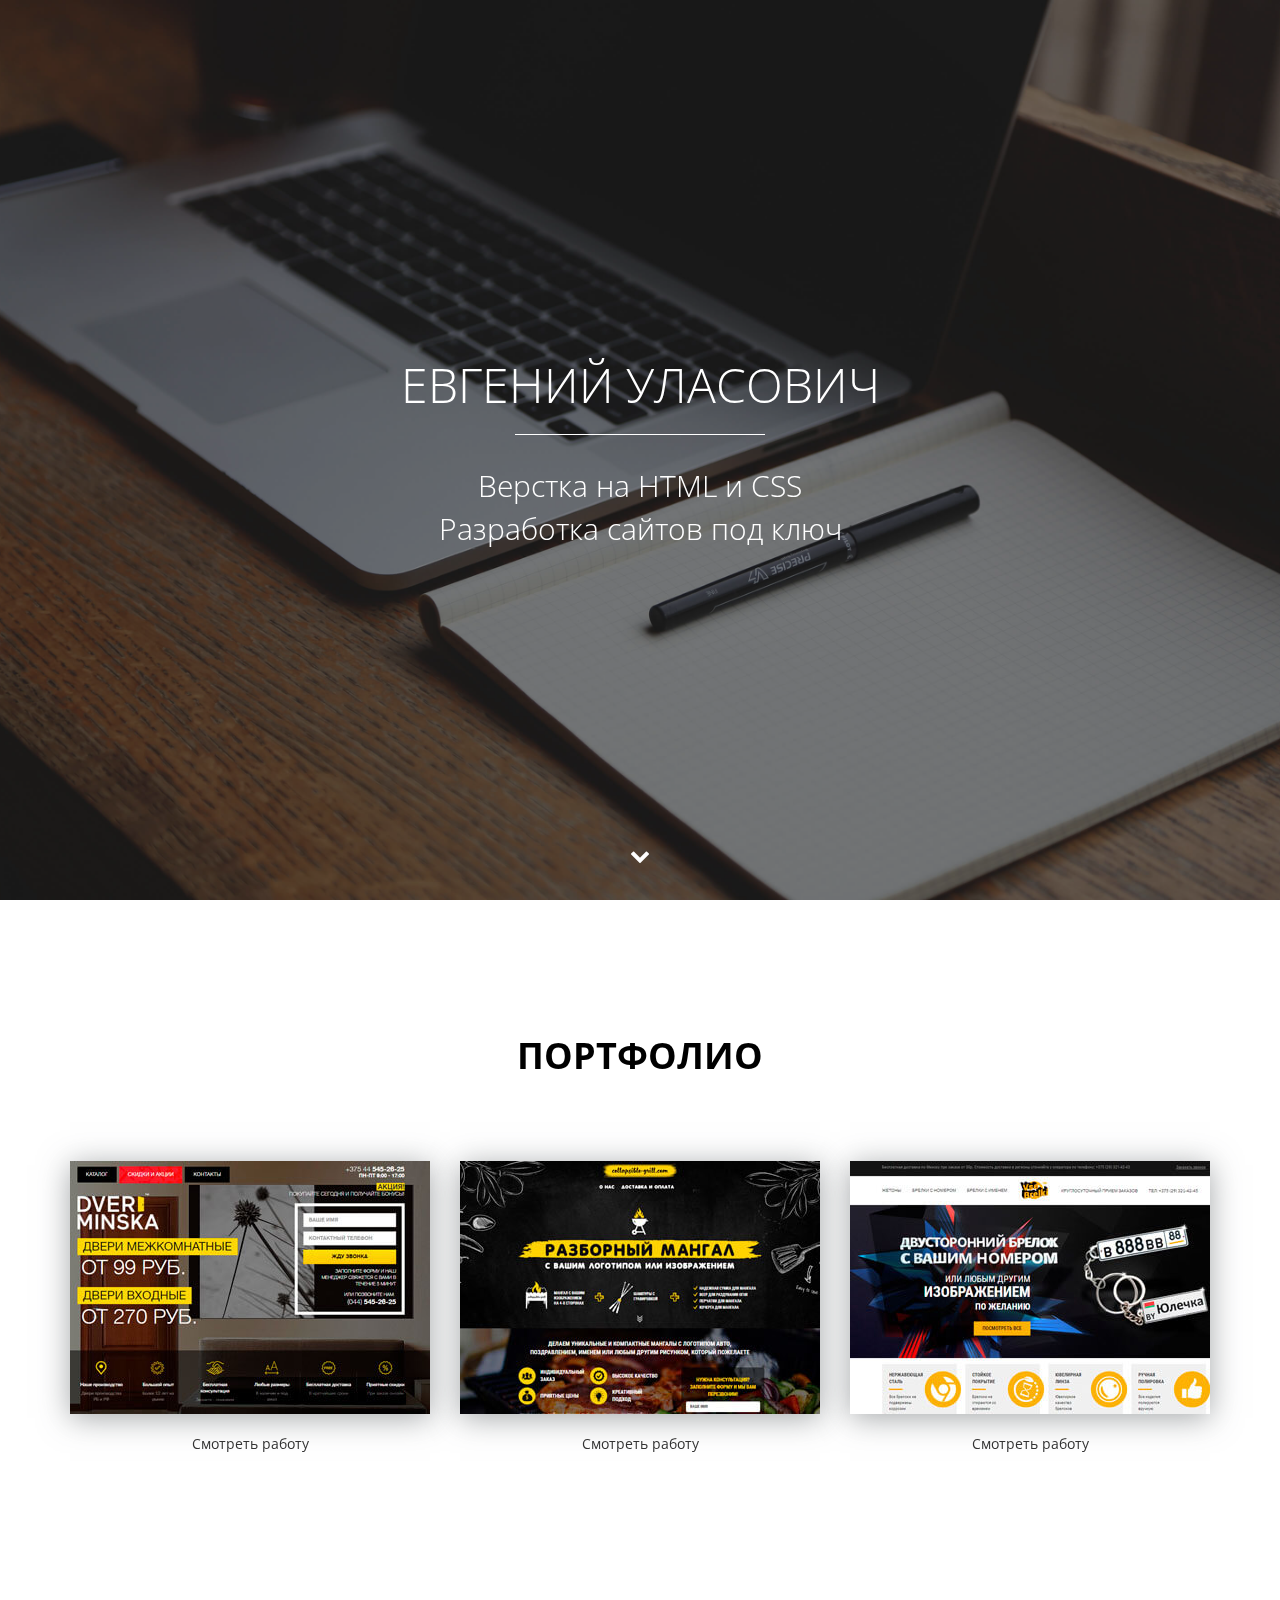
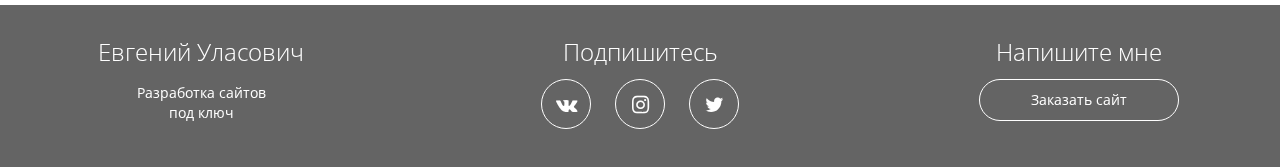
<file: index.html>
<!DOCTYPE html>
<html lang="ru">
  <head>
    <meta charset="utf-8">
    <meta http-equiv="X-UA-Compatible" content="IE=edge">
    <meta name="viewport" content="width=device-width, initial-scale=1">
    <meta property="og:url" content="">
    <meta property="og:type" content="website">
    <meta property="og:title" content="Евгений Уласович - верстка сайтов на HTML и CSS">
    <meta property="og:image" content="">
    <meta property="og:description" content="Закажите разработку сайта без посредников от 4 990 рублей">
    <meta property="og:site_name" content="Портфолио верстальщика">
    <meta property="article:author" content="Евгений Уласович">
    <title>Евгений Уласович - Портфолио</title>
    <link rel="stylesheet" href="css/fontello.css">
    <link rel="stylesheet" href="css/fontello-embedded.css">
    <link href="https://fonts.googleapis.com/css?family=Open+Sans:400,700&amp;subset=cyrillic" rel="stylesheet">
    <link href="css/bootstrap.min.css" rel="stylesheet">
    <link href="css/style.css" rel="stylesheet">
    <link rel="shortcut icon" type="image/x-icon" href="favicon.ico">
    <!--[if lt IE 9]>
      <script src="https://oss.maxcdn.com/html5shiv/3.7.3/html5shiv.min.js"></script>
      <script src="https://oss.maxcdn.com/respond/1.4.2/respond.min.js"></script>
    <![endif]-->
  </head>
  <body>

    <section class="main parallax-window" data-parallax="scroll" data-image-src="img/main-bg.jpg">
    <div class="main-overlay"></div>
      <div class="wrapper">
        <div class="main-header">
          <h1>Евгений Уласович</h1>
          <div class="main-line"></div>
          <p>Верстка на HTML и CSS<br>Разработка сайтов под ключ</p>
        </div>
      </div>
      <a href="#portfolio" class="main-down"><i class="icon-down"></i></a>
    </section>

    <section class="portfolio" id="portfolio">
      <div class="container">
        <h2 class="section-header">Портфолио</h2>
        <div class="row">
          <div class="col-md-4">
            <div class="portfolio-block">
            <img src="img/portfolio/1.jpg" alt="Работа №1">
            <a class="cd-modal-trigger" data-work='work-1' href="#0">Смотреть работу</a></div>
          </div>
          <div class="col-md-4">
            <div class="portfolio-block">
            <img src="img/portfolio/2.jpg" alt="Работа №2">
            <a class="cd-modal-trigger" data-work='work-2' href="#0">Смотреть работу</a></div>
          </div>
          <div class="col-md-4">
            <div class="portfolio-block">
            <img src="img/portfolio/3.jpg" alt="Работа №3">
            <a class="cd-modal-trigger" data-work='work-3' href="#0">Смотреть работу</a></div>
          </div>
        </div>
      </div>
    </section>

    <footer>
      <div class="container">
        <div class="row">
          <div class="col-md-3">
            <strong>Евгений Уласович</strong>
            <p>Разработка сайтов<br> под ключ</p>
          </div>
          <div class="col-md-6">
            <strong>Подпишитесь</strong>
            <div class="social-links">
              <a href="https://vk.com/evgenii_ulasovich"><i class="icon-vk"></i></a>
              <a href="https://www.instagram.com/evg_ulasovich/"><i class="icon-instagram"></i></a>
              <a href="#"><i class="icon-twitter"></i></a>
            </div>
          </div>
          <div class="col-md-3"><strong>Напишите мне</strong><a href="https://vk.com/evgenii_ulasovich" class="offer-btn">Заказать сайт</a></div>
        </div>
      </div>
    </footer>

    <div class="cd-modal">
  <div class="modal-content"></div> <!-- .modal-content -->

  <a href="#0" class="modal-close">Close</a>
</div> <!-- .cd-modal -->

<div class="cd-transition-layer"> 
  <div class="bg-layer"></div>
</div> <!-- .cd-transition-layer -->

<!-- Модальные окна -->

<div class="modal fade" id="work" role="dialog">
  <div class="modal-dialog" role="document">
    <div class="modal-content">
      <div class="modal-header">
        <button type="button" class="close" data-dismiss="modal" aria-label="Close">
          <span aria-hidden="true">&times;</span>
        </button>
        <h4 class="modal-title">Разработка сайта</h4>
      </div>
      <div class="modal-body">
        
      </div>
      </div>
    </div>
  </div>
</div>

    <!-- jQuery (necessary for Bootstrap's JavaScript plugins) -->
    <script src="https://ajax.googleapis.com/ajax/libs/jquery/1.12.4/jquery.min.js"></script>
    <script src="js/parallax.min.js"></script>
    <script src="js/main.js"></script>
    <script>
      $(function() {
        var link = $('.cd-modal-trigger');
        link.on('click', function(event) {
          var work = $(this).attr('data-work');
          $('.modal-content').load(work+'.html');
        });
      });
    </script>

    <script>
      $(document).ready(function() {
        //навигация - плавный скроллинг к якорю 
        $(".main-down").on('click', function(event) {
          //отменяет стандартную обработку при нажатии на ссылку 
          event.preventDefault();
          //забираем идентификатор с атрибута href
          var id = $(this).attr('href'),
          //узнаем высоту начала страницы до блока на который ссылается якорь
          top = $(id).offset().top;
          //анимируем переход на расстояние - top за 1000 мс
          $('body,html').animate({scrollTop:top},1000);
        });

      });
    </script>
  </body>
</html>
</file>
<file: css/fontello.css>
@font-face {
  font-family: 'fontello';
  src: url('../font/fontello.eot?44773843');
  src: url('../font/fontello.eot?44773843#iefix') format('embedded-opentype'),
       url('../font/fontello.woff2?44773843') format('woff2'),
       url('../font/fontello.woff?44773843') format('woff'),
       url('../font/fontello.ttf?44773843') format('truetype'),
       url('../font/fontello.svg?44773843#fontello') format('svg');
  font-weight: normal;
  font-style: normal;
}
/* Chrome hack: SVG is rendered more smooth in Windozze. 100% magic, uncomment if you need it. */
/* Note, that will break hinting! In other OS-es font will be not as sharp as it could be */
/*
@media screen and (-webkit-min-device-pixel-ratio:0) {
  @font-face {
    font-family: 'fontello';
    src: url('../font/fontello.svg?44773843#fontello') format('svg');
  }
}
*/
 
 [class^="icon-"]:before, [class*=" icon-"]:before {
  font-family: "fontello";
  font-style: normal;
  font-weight: normal;
  speak: none;
 
  display: inline-block;
  text-decoration: inherit;
  width: 1em;
  margin-right: .2em;
  text-align: center;
  /* opacity: .8; */
 
  /* For safety - reset parent styles, that can break glyph codes*/
  font-variant: normal;
  text-transform: none;
 
  /* fix buttons height, for twitter bootstrap */
  line-height: 1em;
 
  /* Animation center compensation - margins should be symmetric */
  /* remove if not needed */
  margin-left: .2em;
 
  /* you can be more comfortable with increased icons size */
  /* font-size: 120%; */
 
  /* Font smoothing. That was taken from TWBS */
  -webkit-font-smoothing: antialiased;
  -moz-osx-font-smoothing: grayscale;
 
  /* Uncomment for 3D effect */
  /* text-shadow: 1px 1px 1px rgba(127, 127, 127, 0.3); */
}
 
.icon-down:before { content: '\e800'; } /* '' */
.icon-twitter:before { content: '\f099'; } /* '' */
.icon-instagram:before { content: '\f16d'; } /* '' */
.icon-vk:before { content: '\f189'; } /* '' */
</file>
<file: css/fontello-embedded.css>
@font-face {
  font-family: 'fontello';
  src: url('../font/fontello.eot?53414780');
  src: url('../font/fontello.eot?53414780#iefix') format('embedded-opentype'),
       url('../font/fontello.svg?53414780#fontello') format('svg');
  font-weight: normal;
  font-style: normal;
}
@font-face {
  font-family: 'fontello';
  src: url('[data-uri]') format('woff'),
       url('[data-uri]') format('truetype');
}
/* Chrome hack: SVG is rendered more smooth in Windozze. 100% magic, uncomment if you need it. */
/* Note, that will break hinting! In other OS-es font will be not as sharp as it could be */
/*
@media screen and (-webkit-min-device-pixel-ratio:0) {
  @font-face {
    font-family: 'fontello';
    src: url('../font/fontello.svg?53414780#fontello') format('svg');
  }
}
*/
 
 [class^="icon-"]:before, [class*=" icon-"]:before {
  font-family: "fontello";
  font-style: normal;
  font-weight: normal;
  speak: none;
 
  display: inline-block;
  text-decoration: inherit;
  width: 1em;
  margin-right: .2em;
  text-align: center;
  /* opacity: .8; */
 
  /* For safety - reset parent styles, that can break glyph codes*/
  font-variant: normal;
  text-transform: none;
     
  /* fix buttons height, for twitter bootstrap */
  line-height: 1em;
 
  /* Animation center compensation - margins should be symmetric */
  /* remove if not needed */
  margin-left: .2em;
 
  /* you can be more comfortable with increased icons size */
  /* font-size: 120%; */
 
  /* Uncomment for 3D effect */
  /* text-shadow: 1px 1px 1px rgba(127, 127, 127, 0.3); */
}
.icon-down:before { content: '\e800'; } /* '' */
.icon-twitter:before { content: '\f099'; } /* '' */
.icon-instagram:before { content: '\f16d'; } /* '' */
.icon-vk:before { content: '\f189'; } /* '' */
</file>
<file: css/style.css>
body{
	font-family: 'Open Sans', sans-serif;
}
html{
	font-size: 10px;
}
a:active,a:focus,a:visited{
	text-decoration:none;
	outline: none;
}
.wrapper{
	display: table-cell;
	vertical-align: middle;
}
.main{
	position: relative;
	display: table;
	width: 100%;
	text-align: center;
	color: #fff;
	height: 100vh;
}
.main-header{
	position: relative;
	z-index: 2;
}
.main-overlay{
	position: absolute;
	width: 100%;
	min-height: 100%;
	background-color: rgba(0,0,0,0.5);
	z-index: 1;
}
.main p{
	font-size: 3rem;
	font-weight: 300;
}
.main h1{
	margin-bottom:1.4rem;
	font-weight: 300;
	text-transform: uppercase;
	font-size: 4.8rem;
}
.main-line{
	width: 25rem;
	height: 1px;
	background-color: #fff;
	margin: 0 auto;
}
.main-down {
    position: absolute;
    color: #fff;
    z-index: 4;
    bottom: 2rem;
    display: inline-block;
    font-size: 2rem;
    width: 50px;
    height: 50px;
    border-radius: 50%;
    border: 1px solid transparent;
    line-height: 50px;
    left: 50%;
    margin-left: -25px;
    transition: 0.2s;
}
.main-down:hover{
	color: #fff;
	border-color:#fff;
}
.portfolio{
	padding: 10rem 0px;
	text-align: center;
}
.section-header{
	text-align: center;
	font-weight: 700;
	font-size: 3.6rem;
	padding-bottom: 5rem;
	color: #000;
	text-transform: uppercase;
}
.portfolio img{
	width: 100%;
	max-width: 360px;
	box-shadow: 0px 4px 29px 0px rgba(87, 92, 97, 0.54);
}
.portfolio a{
	display: block;
	margin: 2rem auto 5rem;
	color: #333;
	width: 12rem;
	border-bottom: 1px solid transparent;
}
.portfolio a:hover{
	text-decoration: none;
	border-bottom: 1px dotted #333;
}
.modal-btn a{
	color: #333;
}
footer{
	background: #646464;
	color: #fff;
	text-align: center;
	padding: 3rem 0;
}
footer strong{
	font-weight: 300;
	font-size: 2.4rem;
}
.social-links{
	margin-top: 1rem;
}
.social-links a{
	width: 5rem;
	height: 5rem;
	line-height: 5rem;
	display: inline-block;
	color: #fff;
	border-radius: 50%;
	margin-left: 1rem;
	margin-right: 1rem;
	border: 1px solid #fff;
	font-size: 2rem;
	-webkit-transition: 0.2s;
	-o-transition: 0.2s;
	transition: 0.2s;
}
.social-links a:hover{
	background: #fff;
	color: #646464;
}
.offer-btn{
	display: block;
	width: 80%;
	max-width: 200px;
	margin:1rem auto;
	border:1px solid #fff;
	padding-top: 1rem;
	padding-bottom: 1rem;
	color: #fff;
	border-radius: 100px;
	-webkit-transition: 0.2s;
	-o-transition: 0.2s;
	transition: 0.2s;
}
.offer-btn:hover{
	background-color: #fff;
	color: #646464;
	text-decoration: none;
}
.close{
	background: transparent;
	border:none;
	font-size: 2.5rem;
	position: absolute;
	right: 2rem;
	top:1rem;
}
.modal-title{
	font-weight: 800;
	font-size: 2rem;
}
.modal-btn{
	display: inline-block;
	border: 1px solid #fff;
	padding: 1rem 2rem;
	color: #fff;
	border-radius: 5px;
	-webkit-transition: 0.2s;
	-o-transition: 0.2s;
	transition: 0.2s;
	font-weight: 700;
}
.modal-btn:hover{
	background-color: #fff;
	color: #333;
	text-decoration: none;
}
.img-pf{
	border: 3px solid #fff;
	border-radius: 5px;
	width:100%;
}
@media (min-width: 0px) and (max-width: 767px){
	html{
		font-size: 7px;
	}
	footer strong{
		margin-top: 3rem 0 2rem;
		display: inline-block;
	}
	.social-links{
		font-size: 1.5rem;
	}
	.portfolio a{
	width: 17rem;
}
}
@media (min-width: 768px) and (max-width: 991px){
	footer strong{
		margin-top: 3rem 0 2rem;
		display: inline-block;
	}
}

/* Модальное окно  */

Main Content

-------------------------------- */
.cd-main-content {
  position: relative;
  z-index: 1;
  width: 100%;
  height: 100vh;
  /* vertically align its content */
  display: table;
  background-color: #e4dcca;
}
.cd-main-content .center {
  /* vertically align inside parent element */
  display: table-cell;
  vertical-align: middle;
  text-align: center;
}

/* -------------------------------- 

Modal window 

-------------------------------- */
.cd-modal {
  position: fixed;
  top: 0;
  left: 0;
  z-index: 3;
  height: 100%;
  width: 100%;
  overflow: hidden;
  background-size: cover;
  opacity: 0;
  visibility: hidden;
  -webkit-transition: opacity 0.3s 0s, visibility 0s 0.3s;
  -moz-transition: opacity 0.3s 0s, visibility 0s 0.3s;
  transition: opacity 0.3s 0s, visibility 0s 0.3s;
}
.modal-content{
	  background: #402f44 url(../img/modal-bg.jpg) no-repeat center center;
}
.cd-modal .modal-content {
  height: 100%;
  overflow-y: auto;
  padding: 3em 5%;
  color: #e4dcca;
  -webkit-font-smoothing: antialiased;
  -moz-osx-font-smoothing: grayscale;
}
.cd-modal h1 {
  text-align: center;
}
.cd-modal h1::after {
  /* ink/brush separation */
  content: '';
  display: block;
  width: 130px;
  height: 18px;
  background: url(../img/ink-separation.svg) no-repeat center center;
  margin: .2em auto 0;
}
.cd-modal p {
  line-height: 1.6;
  margin: 2em auto;
  max-width: 800px;
}
.cd-modal .modal-close {
  /* 'X' icon */
  position: absolute;
  z-index: 1;
  top: 20px;
  right: 5%;
  height: 45px;
  width: 45px;
  border-radius: 50%;
  background: rgba(0, 0, 0, 0.3) url(../img/cd-icon-close.svg) no-repeat center center;
  /* image replacement */
  overflow: hidden;
  text-indent: 100%;
  white-space: nowrap;
  visibility: hidden;
  opacity: 0;
  -webkit-transform: scale(0);
  -moz-transform: scale(0);
  -ms-transform: scale(0);
  -o-transform: scale(0);
  transform: scale(0);
  -webkit-transition: -webkit-transform 0.3s 0s, visibility 0s 0.3s, opacity 0.3s 0s;
  -moz-transition: -moz-transform 0.3s 0s, visibility 0s 0.3s, opacity 0.3s 0s;
  transition: transform 0.3s 0s, visibility 0s 0.3s, opacity 0.3s 0s;
}
.no-touch .cd-modal .modal-close:hover {
  background-color: rgba(0, 0, 0, 0.5);
}
.cd-modal.visible {
  opacity: 1;
  visibility: visible;
  -webkit-transition: opacity 0.7s, visibility 0s;
  -moz-transition: opacity 0.7s, visibility 0s;
  transition: opacity 0.7s, visibility 0s;
}
.cd-modal.visible .modal-content {
  /* this fixes the buggy scrolling on webkit browsers - mobile devices only - when overflow property is applied */
  -webkit-overflow-scrolling: touch;
}
.cd-modal.visible .modal-close {
  visibility: visible;
  opacity: 1;
  -webkit-transition: -webkit-transform 0.3s 0s, visibility 0s 0s, opacity 0.3s 0s;
  -moz-transition: -moz-transform 0.3s 0s, visibility 0s 0s, opacity 0.3s 0s;
  transition: transform 0.3s 0s, visibility 0s 0s, opacity 0.3s 0s;
  -webkit-transform: scale(1);
  -moz-transform: scale(1);
  -ms-transform: scale(1);
  -o-transform: scale(1);
  transform: scale(1);
}
@media only screen and (min-width: 1100px) {
  .cd-modal .modal-content {
    padding: 6em 5%;
  }
  .cd-modal .modal-close {
    height: 60px;
    width: 60px;
  }
  .cd-modal p {
    font-size: 2rem;
  }
}

/* -------------------------------- 

Transition Layer 

-------------------------------- */
.cd-transition-layer {
  position: fixed;
  top: 0;
  left: 0;
  z-index: 2;
  height: 100%;
  width: 100%;
  opacity: 0;
  visibility: hidden;
  overflow: hidden;
}
.cd-transition-layer .bg-layer {
  position: absolute;
  left: 50%;
  top: 50%;
  -webkit-transform: translateY(-50%) translateX(-2%);
  -moz-transform: translateY(-50%) translateX(-2%);
  -ms-transform: translateY(-50%) translateX(-2%);
  -o-transform: translateY(-50%) translateX(-2%);
  transform: translateY(-50%) translateX(-2%);
  /* its dimentions will be overwritten using jQuery to proportionally fit the viewport */
  height: 100%;
  /* our sprite is composed of 25 frames */
  width: 2500%;
  background: url(../img/ink.png) no-repeat 0 0;
  background-size: 100% 100%;
}
.cd-transition-layer.visible {
  opacity: 1;
  visibility: visible;
}
.cd-transition-layer.opening .bg-layer {
  -webkit-animation: cd-sequence 0.8s steps(24);
  -moz-animation: cd-sequence 0.8s steps(24);
  animation: cd-sequence 0.8s steps(24);
  -webkit-animation-fill-mode: forwards;
  -moz-animation-fill-mode: forwards;
  animation-fill-mode: forwards;
}
.cd-transition-layer.closing .bg-layer {
  -webkit-animation: cd-sequence-reverse 0.8s steps(24);
  -moz-animation: cd-sequence-reverse 0.8s steps(24);
  animation: cd-sequence-reverse 0.8s steps(24);
  -webkit-animation-fill-mode: forwards;
  -moz-animation-fill-mode: forwards;
  animation-fill-mode: forwards;
}
.no-cssanimations .cd-transition-layer {
  display: none;
}

@-webkit-keyframes cd-sequence {
  0% {
    /* translateX(-2%) is used to horizontally center the first frame inside the viewport */
    -webkit-transform: translateY(-50%) translateX(-2%);
  }
  100% {
    /* translateX(-98%) (2% + 96) is used to horizontally center the last frame inside the viewport  */
    -webkit-transform: translateY(-50%) translateX(-98%);
  }
}
@-moz-keyframes cd-sequence {
  0% {
    /* translateX(-2%) is used to horizontally center the first frame inside the viewport */
    -moz-transform: translateY(-50%) translateX(-2%);
  }
  100% {
    /* translateX(-98%) (2% + 96) is used to horizontally center the last frame inside the viewport  */
    -moz-transform: translateY(-50%) translateX(-98%);
  }
}
@keyframes cd-sequence {
  0% {
    /* translateX(-2%) is used to horizontally center the first frame inside the viewport */
    -webkit-transform: translateY(-50%) translateX(-2%);
    -moz-transform: translateY(-50%) translateX(-2%);
    -ms-transform: translateY(-50%) translateX(-2%);
    -o-transform: translateY(-50%) translateX(-2%);
    transform: translateY(-50%) translateX(-2%);
  }
  100% {
    /* translateX(-98%) (2% + 96) is used to horizontally center the last frame inside the viewport  */
    -webkit-transform: translateY(-50%) translateX(-98%);
    -moz-transform: translateY(-50%) translateX(-98%);
    -ms-transform: translateY(-50%) translateX(-98%);
    -o-transform: translateY(-50%) translateX(-98%);
    transform: translateY(-50%) translateX(-98%);
  }
}
@-webkit-keyframes cd-sequence-reverse {
  0% {
    -webkit-transform: translateY(-50%) translateX(-98%);
  }
  100% {
    -webkit-transform: translateY(-50%) translateX(-2%);
  }
}
@-moz-keyframes cd-sequence-reverse {
  0% {
    -moz-transform: translateY(-50%) translateX(-98%);
  }
  100% {
    -moz-transform: translateY(-50%) translateX(-2%);
  }
}
@keyframes cd-sequence-reverse {
  0% {
    -webkit-transform: translateY(-50%) translateX(-98%);
    -moz-transform: translateY(-50%) translateX(-98%);
    -ms-transform: translateY(-50%) translateX(-98%);
    -o-transform: translateY(-50%) translateX(-98%);
    transform: translateY(-50%) translateX(-98%);
  }
  100% {
    -webkit-transform: translateY(-50%) translateX(-2%);
    -moz-transform: translateY(-50%) translateX(-2%);
    -ms-transform: translateY(-50%) translateX(-2%);
    -o-transform: translateY(-50%) translateX(-2%);
    transform: translateY(-50%) translateX(-2%);
  }
}
</file>
